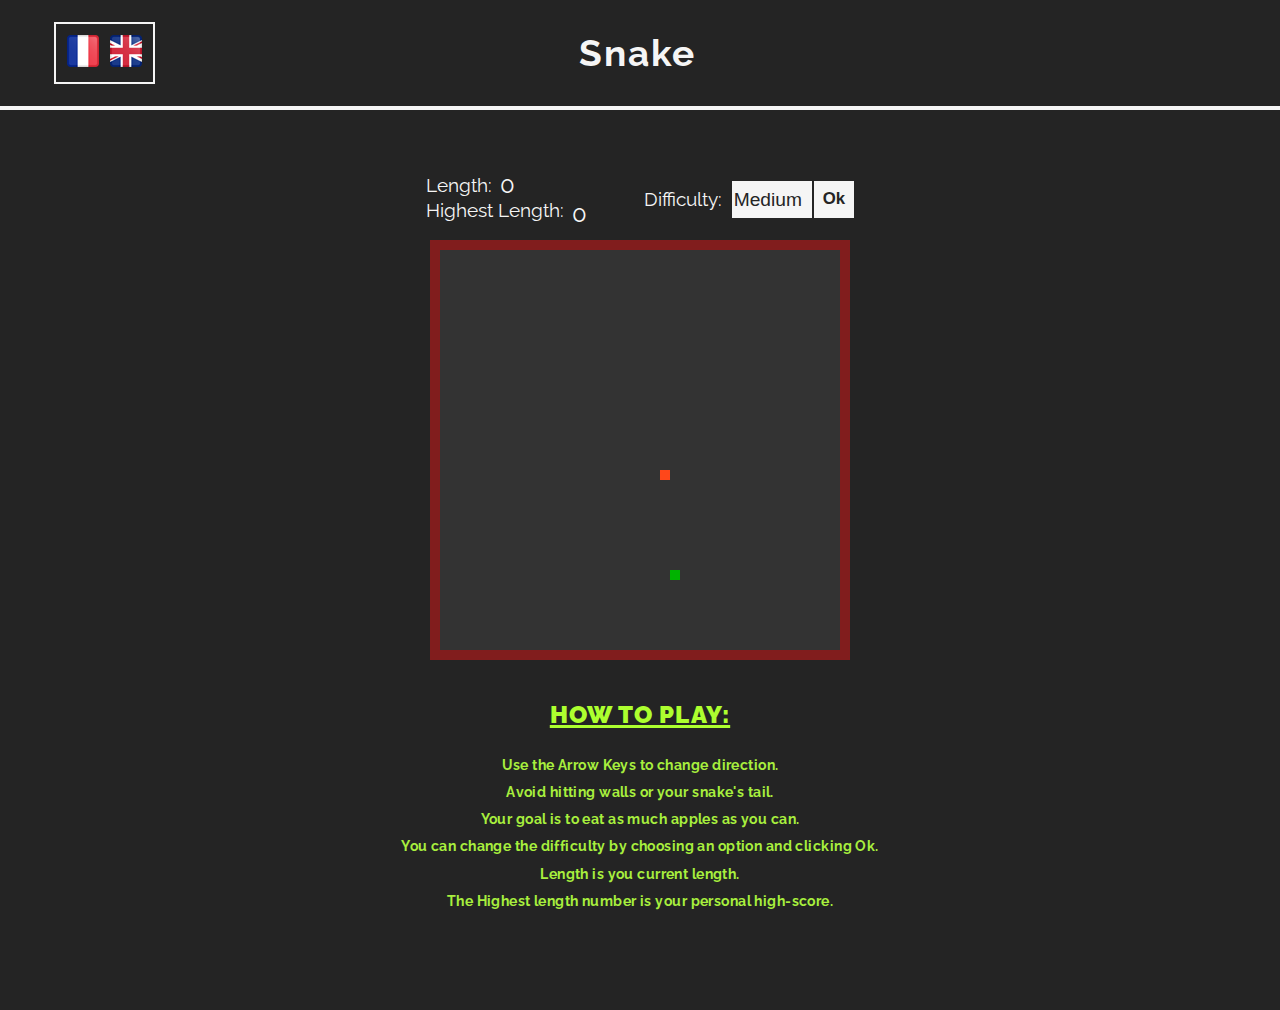
<file: index.html>
<!DOCTYPE html>
<html id="html" lang="en">
  <head>
    <meta charset="UTF-8" />
    <meta name="viewport" content="width=device-width, initial-scale=1.0" />
    <meta http-equiv="X-UA-Compatible" content="ie=edge" />
    <link rel="stylesheet" href="./style.css" />
    <link
      href="https://fonts.googleapis.com/css?family=Raleway:400,700,900&display=swap"
      rel="stylesheet"
    />
    <title>Play Snake!</title>
  </head>

  <body>
    <header>
      <div class="lang-container">
        <a id="lang-fr" href="./index-fr.html">
          <img src="icons/france-32.png" alt="France" />
        </a>

        <a id="lang-uk" href="./index.html">
          <img src="icons/united-kingdom-32.png" alt="English" />
        </a>
      </div>
      <div class="title">
        <h1>Snake</h1>
      </div>
    </header>
    <div class="container">
      <div class="scoreBoard">
        <div class="lengthSection">
          <div class="currentLength">
            <p>Length:</p>
            <span class="lengthScore"></span>
          </div>
          <div class="highLength">
            <p>Highest Length:</p>
            <span class="highestLength"></span>
          </div>
        </div>
        <p id="diffSelect">Difficulty:</p>
        <div class="diff">
          <select id="diffSelector">
            <option value="200">Easy</option>
            <option value="100" selected>Medium</option>
            <option value="65">Hard</option>
          </select>
          <button id="okBtn">Ok</button>
        </div>
      </div>

      <canvas id="gameCanvas" width="400" height="400"></canvas>

      <div class="howToPlay">
        <h3>HOW TO PLAY:</h3>
        <footer>
          <p>Use the Arrow Keys to change direction.</p>
          <p>Avoid hitting walls or your snake's tail.</p>
          <p>Your goal is to eat as much apples as you can.</p>
          <p>
            You can change the difficulty by choosing an option and clicking Ok.
          </p>
          <p>Length is you current length.</p>
          <p>The Highest length number is your personal high-score.</p>
        </footer>
      </div>

      <script src="food.js"></script>
      <script src="snake.js"></script>
      <script src="app.js"></script>
    </div>
  </body>
</html>
</file>
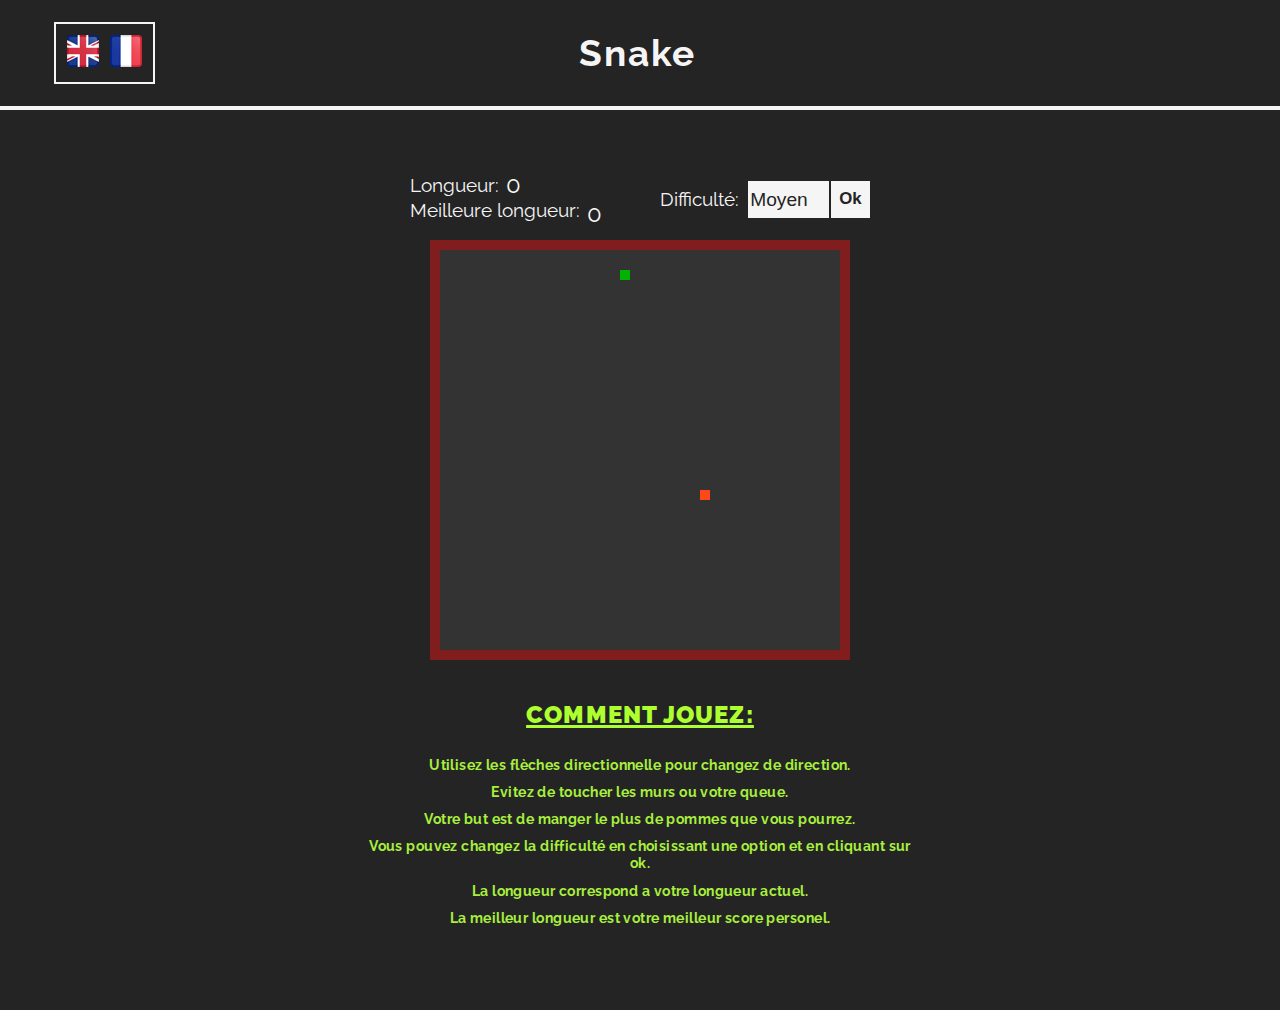
<file: index-fr.html>
<!DOCTYPE html>
<html id="html" lang="fr">
  <head>
    <meta charset="UTF-8" />
    <meta name="viewport" content="width=device-width, initial-scale=1.0" />
    <meta http-equiv="X-UA-Compatible" content="ie=edge" />
    <link rel="stylesheet" href="./style.css" />
    <link
      href="https://fonts.googleapis.com/css?family=Raleway:400,700,900&display=swap"
      rel="stylesheet"
    />
    <title>Jouez a Snake!</title>
  </head>
  <body>
    <header>
      <div class="lang-container">
        <a id="lang-uk" href="./index.html">
          <img src="icons/united-kingdom-32.png" alt="English" />
        </a>

        <a id="lang-fr" href="./index-fr.html">
          <img src="icons/france-32.png" alt="France" />
        </a>
      </div>
      <div class="title">
        <h1>Snake</h1>
      </div>
    </header>
    <div class="container">
      <div class="scoreBoard">
        <div class="lengthSection">
          <div class="currentLength">
            <p>Longueur:</p>
            <span class="lengthScore"></span>
          </div>
          <div class="highLength">
            <p>Meilleure longueur:</p>
            <span class="highestLength"></span>
          </div>
        </div>
        <p id="diffSelect">Difficulté:</p>
        <div class="diff">
          <select id="diffSelector">
            <option value="200">Facile</option>
            <option value="100" selected>Moyen</option>
            <option value="65">Difficile</option>
          </select>
          <button id="okBtn">Ok</button>
        </div>
      </div>

      <canvas id="gameCanvas" width="400" height="400"></canvas>

      <div class="howToPlay">
        <h3>COMMENT JOUEZ:</h3>
        <footer>
          <p>Utilisez les flèches directionnelle pour changez de direction.</p>
          <p>Evitez de toucher les murs ou votre queue.</p>
          <p>Votre but est de manger le plus de pommes que vous pourrez.</p>
          <p>
            Vous pouvez changez la difficulté en choisissant une option et en
            cliquant sur ok.
          </p>
          <p>La longueur correspond a votre longueur actuel.</p>
          <p>La meilleur longueur est votre meilleur score personel.</p>
        </footer>
      </div>

      <script src="food.js"></script>
      <script src="snake.js"></script>
      <script src="app.js"></script>
    </div>
  </body>
</html>
</file>
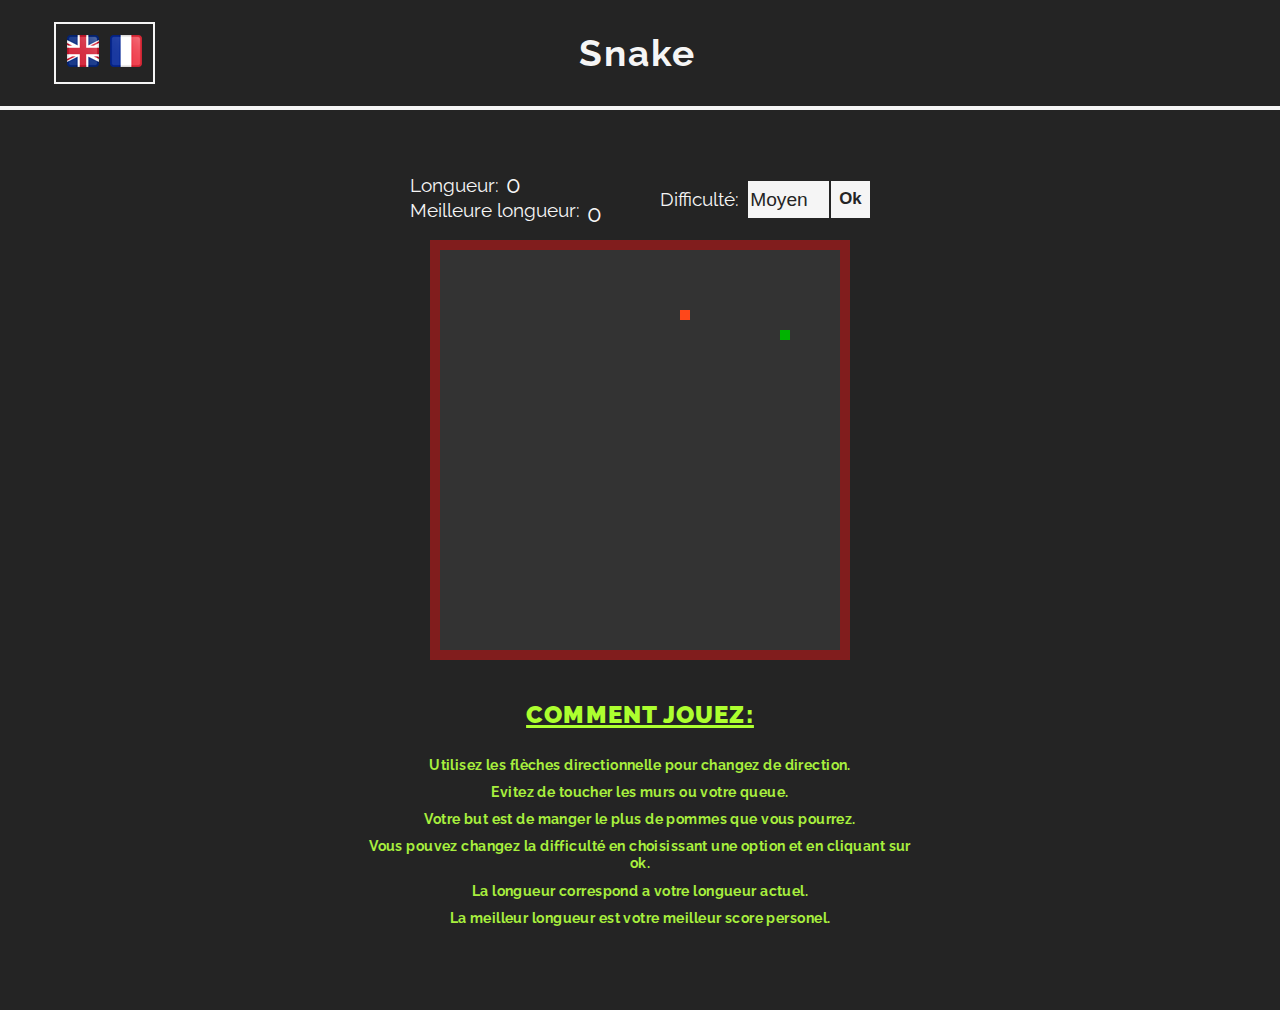
<file: snake-fr.html>
<!DOCTYPE html>
<html id="html" lang="fr">
  <head>
    <meta charset="UTF-8" />
    <meta name="viewport" content="width=device-width, initial-scale=1.0" />
    <meta http-equiv="X-UA-Compatible" content="ie=edge" />
    <link rel="stylesheet" href="./style.css" />
    <link
      href="https://fonts.googleapis.com/css?family=Raleway:400,700,900&display=swap"
      rel="stylesheet"
    />
    <title>Jouez a Snake!</title>
  </head>
  <body>
    <header>
      <div class="lang-container">
        <a id="lang-uk" href="./snake.html">
          <img src="icons/united-kingdom-32.png" alt="English" />
        </a>

        <a id="lang-fr" href="./snake-fr.html">
          <img src="icons/france-32.png" alt="France" />
        </a>
      </div>
      <div class="title">
        <h1>Snake</h1>
      </div>
    </header>
    <div class="container">
      <div class="scoreBoard">
        <div class="lengthSection">
          <div class="currentLength">
            <p>Longueur:</p>
            <span class="lengthScore"></span>
          </div>
          <div class="highLength">
            <p>Meilleure longueur:</p>
            <span class="highestLength"></span>
          </div>
        </div>
        <p id="diffSelect">Difficulté:</p>
        <div class="diff">
          <select id="diffSelector">
            <option value="200">Facile</option>
            <option value="100" selected>Moyen</option>
            <option value="65">Difficile</option>
          </select>
          <button id="okBtn">Ok</button>
        </div>
      </div>

      <canvas id="gameCanvas" width="400" height="400"></canvas>

      <div class="howToPlay">
        <h3>COMMENT JOUEZ:</h3>
        <footer>
          <p>Utilisez les flèches directionnelle pour changez de direction.</p>
          <p>Evitez de toucher les murs ou votre queue.</p>
          <p>Votre but est de manger le plus de pommes que vous pourrez.</p>
          <p>
            Vous pouvez changez la difficulté en choisissant une option et en
            cliquant sur ok.
          </p>
          <p>La longueur correspond a votre longueur actuel.</p>
          <p>La meilleur longueur est votre meilleur score personel.</p>
        </footer>
      </div>

      <script src="food.js"></script>
      <script src="snake.js"></script>
      <script src="app.js"></script>
    </div>
  </body>
</html>
</file>
<file: style.css>
/**General stuff*/
* {
  padding: 0;
  margin: 0;
  box-sizing: border-box;
}
body {
  font-family: "Raleway", sans-serif;
  overflow: hidden;
}

.container {
  /**Centering*/
  display: flex;

  align-items: center;
  height: 100vh;
  flex-direction: column;
  background: #242424;
}

/**Header*/

.lang-container {
  margin: 2em 0 2em 4em;
  outline: 2px solid whitesmoke;
  outline-offset: 0.5em;
}

header {
  background: rgb(36, 36, 36);
  display: flex;
  color: rgb(245, 245, 245);
  border-bottom: 4px solid whitesmoke;
}

img {
  border: none;
  background: none;
  cursor: pointer;
  padding: 0.2em;
  color: whitesmoke;
}

img:hover {
  transform: scale(1.12);
}

a {
  text-decoration: none;
}

.title {
  display: flex;
  justify-content: center;
  align-items: center;
  margin: 0 auto;
  transform: translateX(-60%);
}

.title h1 {
  font-size: 2.3em;
  letter-spacing: 0.05em;
  /*border-bottom: 4px solid rgb(245, 245, 245);*/
  padding: 0 0.1em 0 0.1em;
}

/**Score Board*/

.scoreBoard {
  display: flex;
  justify-content: center;
  align-items: center;
  color: whitesmoke;
  font-size: 1.5em;
  padding-bottom: 0.5em;
  padding-top: 2.5em;
}
.scoreBoard span {
  font-size: 1em;
  padding-left: 0.3em;
}

.currentLength {
  display: flex;
  align-items: center;
}

.highLength {
  display: flex;
}

/**difficulty*/

#diffSelector {
  display: flex;
  font-size: 0.8em;
  padding: 0.1em;
  width: 4.2em;
  background: whitesmoke;
  border: none;
  color: rgb(36, 36, 36);
  -moz-appearance: none; /* Firefox */
  -webkit-appearance: none; /* Safari and Chrome */
  appearance: none;
}

p {
  font-size: 0.8em;
}

#diffSelect {
  padding: 0 0.5em 0 3em;
}

#diffSelector {
  cursor: pointer;
  font-weight: 400;
}

.diff {
  display: flex;
}

#okBtn {
  color: rgb(36, 36, 36);
  border: none;
  background: whitesmoke;
  padding: 0.5em;
  font-size: 0.7em;
  border-left: 2px solid rgb(36, 36, 36);
  cursor: pointer;
  font-weight: 700;
}
/**Canvas*/

#gameCanvas {
  border: 10px solid rgba(175, 17, 17, 0.637);
  background: rgba(128, 128, 128, 0.171);
}

/**How to play section*/

.howToPlay {
  display: inherit;
  flex-direction: column;
  align-items: center;
  justify-content: center;
  padding: 2.5em 0 0 0;
}

h3 {
  font-size: 1.5em;
  letter-spacing: 0.05em;
  font-weight: 900;
  color: #adff2f;
  text-decoration: 3px underline greenyellow;
  margin-bottom: 0.7em;
}

footer {
  max-width: 550px;
}

footer p {
  color: #a8ef3e;
  text-align: center;
  font-size: 0.9em;
  letter-spacing: 0.03em;
  margin-top: 0.7em;
  font-weight: 700;
}
</file>
